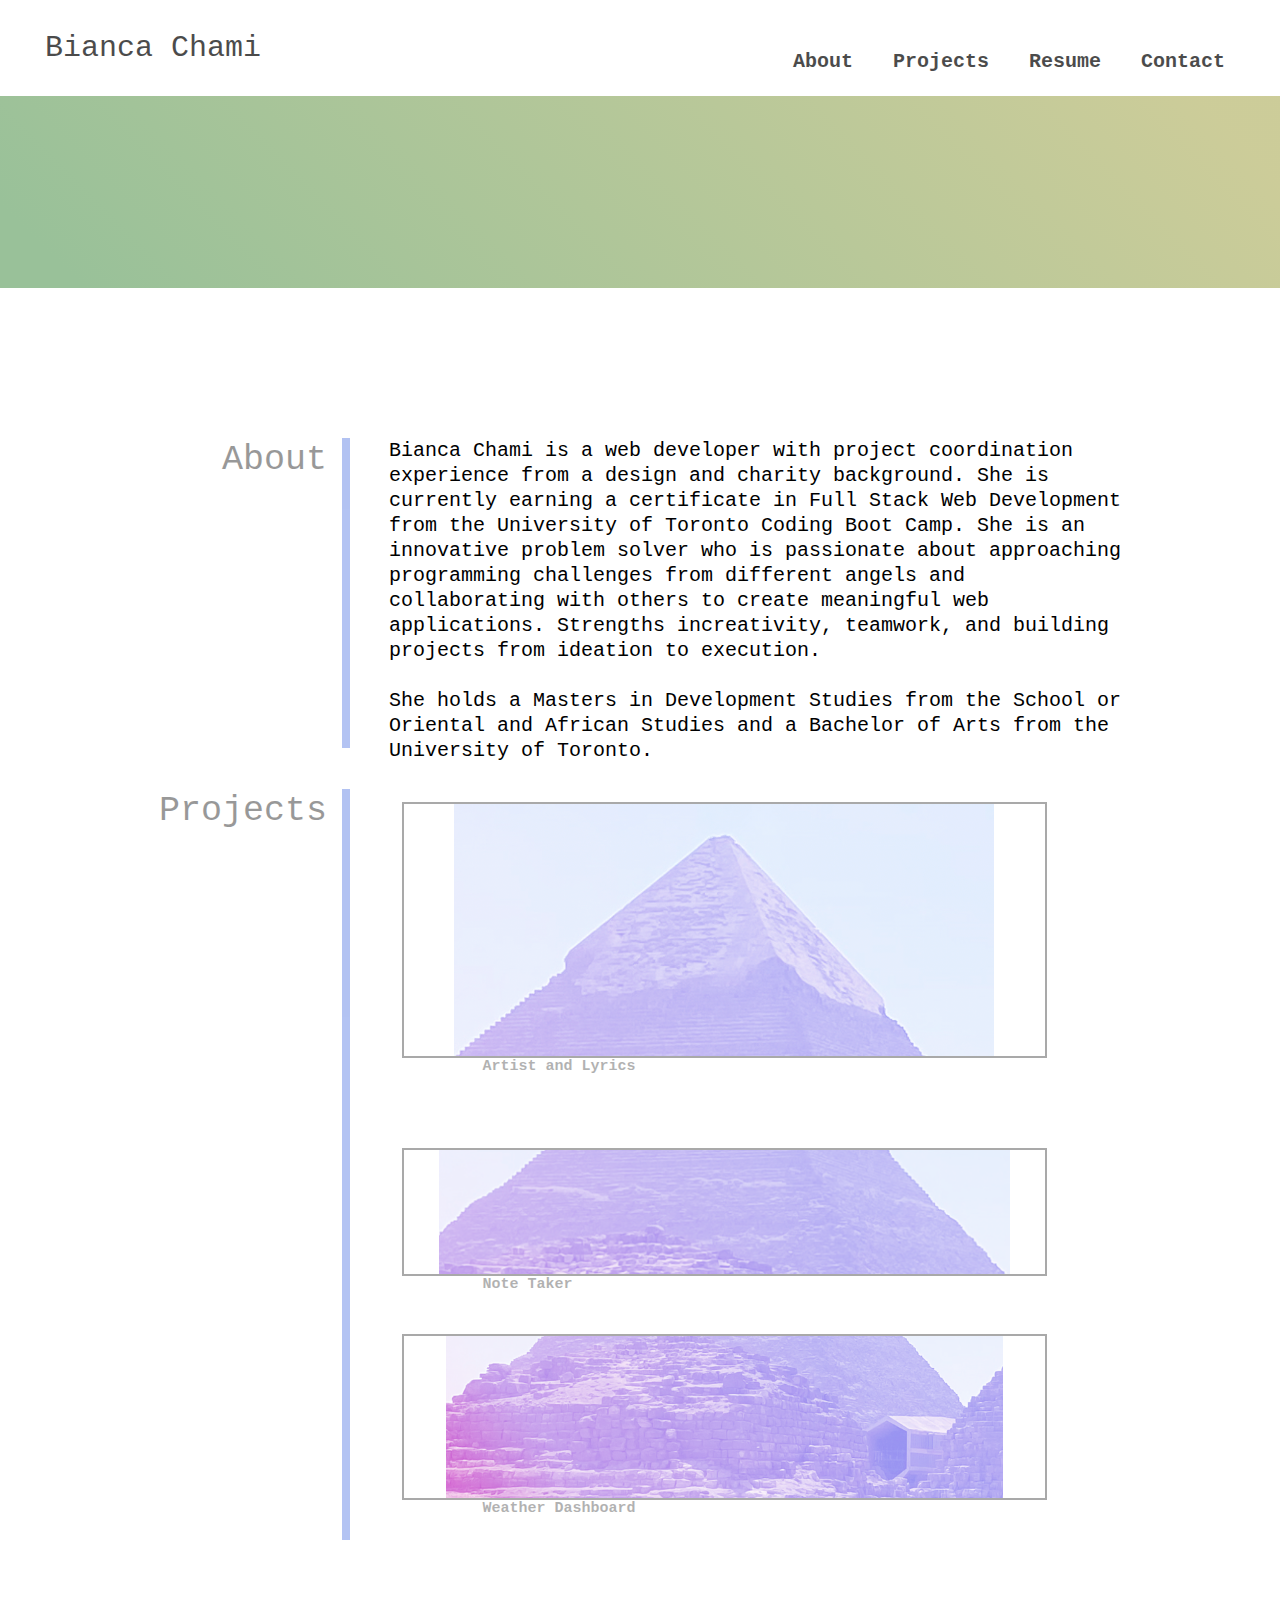
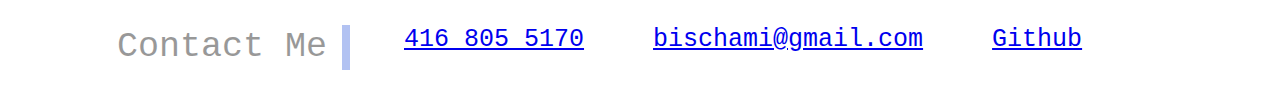
<file: index.html>
<html lang="en">
  <head>
    <meta name="viewport" content="width=device-width, initial-scale=1.0" />
    <meta charset="UTF-8" />
    <link rel="stylesheet" href="./assets/style.css" />
    <title>Bianca Chami's Portfolio</title>
  </head>
  <body>
    <header>
      <h1>Bianca Chami</h1>
      <nav>
        <ul>
          <li>
            <a href="#about-me">About</a>
          </li>
          <li>
            <a href="#projects">Projects</a>
          </li>
          <li>
            <a href="assets/cv/BiancaChami_Resume.pdf">Resume</a>
          </li>
          <li>
            <a href="#contact-me">Contact</a>
          </li>
        </ul>
      </nav>
    </header>
    <section class="hero">
      <h2 class="subtitle"></h2>
    </section>
    <section id="about-me" class="intro">
      <div class="flex-row">
        <h2 class="section-title">About</h2>
        <div class="section-content">
          <p>
            Bianca Chami is a web developer with project coordination experience from a design and charity background. She is currently earning a certificate in Full Stack Web Development from the University of Toronto Coding Boot Camp.  She is an innovative problem solver who is passionate about approaching programming challenges from different angels and collaborating with others to create meaningful web applications. Strengths increativity, teamwork, and building projects from ideation to execution.
        </br>
      </br>
           She holds a Masters in Development Studies from the School or Oriental and African Studies and a Bachelor of Arts from the University of Toronto.
          </p>
        </div>
      </div>
    </section>
    
    <section id="projects" class="intro">
      <h2 class="section-title">Projects</h2>
      <div class="flex-container">
        <div class="secondary-project">
          <a href="https://chamibia.github.io/lyrics-finder/">
            <img
              src="./assets/images/top.png"
              alt="top of pyramid"
            />
          </a>
          <h3 class="img-label">Artist and Lyrics</h3>
        </div>

        <div class="secondary-project">
          <a href="https://taker--note.herokuapp.com/">
            <img src="./assets/images/middle.png" alt="middle of pyramid" />
          </a>
          <h3 class="img-label">Note Taker</h3>
        </div>
        
        
        <div class="secondary-project">
          <a href="https://chamibia.github.io/weather-dashboard/">
            <img src="./assets/images/bottom.png" alt="bottom of pyramid" />
          </a>
          <h3 class="img-label">Weather Dashboard</h3>
        </div>
        
        
    </section>



    <section id="contact-me" class="footer">
      <div class="flex-row">
        <h2 class="section-title">Contact Me</h2>
        <ul>
          <li>
            <a href="#"> 416 805 5170 </a>
          </li>
          <li>
            <a href="mailto:bischami@gmail.com"> bischami@gmail.com </a>
          </li>
          <li>
            <a href="https://github.com/chamibia">Github </a>
          </li>
        </ul>
      </div>
    </section>
  </body>
</html>
</file>
<file: assets/style.css>
* {
  margin: 0;
  padding: 0;
  box-sizing: border-box;
  cursor: crosshair;
  font-family: monospace;
}
header {
  padding: 20px 35px 20px 0;
  display: flex;
  justify-content: space-between;
  flex-wrap: wrap;
  opacity: 0.7;
}
header a {
  color: black;
  text-decoration: none;
  font-size: 20px;
  font-style: normal;
  font-variant: normal;
  font-weight: 400;
}
header h1 {
  font-size: 30px;
  font-style: normal;
  font-variant: normal;
  font-weight: 400;
  line-height: 36px;
  color: black;
  margin: 10;
  padding-left: 35px;
}
header nav {
  margin-top: 30px;
  display: block;
}
header nav ul {
  display: flex;
  flex-wrap: wrap;
  justify-content: space-between;
  align-items: center;
  list-style: none;
  position: relative;
}
header nav ul li a {
  padding: 10px 20px;
  font-weight: bold;
  font-size: 20px;
}
.hero {
  display: flex;
  position: relative;
  background-image: linear-gradient(45.34deg, #006400 5.66%, #808000 94.35%);
  background-size: cover;
  background-position: center;
  justify-content: center;
  height: 15vw;
  opacity: 0.4;
  margin-bottom: 150px;
}
.intro {
  margin-top: 2rem;
}
.flex-row {
  display: flex;
}
.section-title {
  display: flex;
  font-size: 35px;
  font-style: normal;
  font-variant: normal;
  font-weight: 400;
  line-height: 45px;
  color: black;
  border-right: 8px solid royalblue;
  opacity: 0.4;
  justify-content: right;
  margin-bottom: 15px;
  min-width: 350px;
  max-width: 350px;
  padding-right: 15px;
  align-self: stretch;
}
.section-content p {
  margin-left: 3rem;
  font-size: 20px;
  line-height: 25px;
  margin-right: 80px;
  width: 80%;
}
#projects {
  display: flex;
  align-items: flex-start;
}
.flex-container {
  display: flex;
  flex-wrap: wrap;
  width: 65%;
  position: relative;
  margin-left: 3rem;
}
.img-label {
  bottom: 10%;
  padding-left: 10%;
  font-size: 15px;
  font-style: normal;
  opacity: 0.3;
}
.secondary-project {
  margin: 0.5em;
  padding: 0.5em;
  flex: 1 1 1;
  position: relative;
}
.secondary-project img {
  width: 80%;
  height: 80%;
  border: 2px solid darkgray;
  object-fit: contain;
  position: relative;
}
.flex-row ul {
  display: flex;
  flex-wrap: wrap;
  list-style: none;
}
.footer {
  margin-top: 70px;
}
.footer ul li {
  list-style: none;
  color: black;
  margin-left: 3rem;
}
.footer ul li a {
  padding: 10px 15px;
  font-weight: lighter;
  font-size: 25px;
}
@media screen and (min-width: 576px) {
  #main {
    flex-direction: row;
  }
  #main > nav,
  #main > aside {
    flex: 0 0 20vw;
  }
}
</file>
